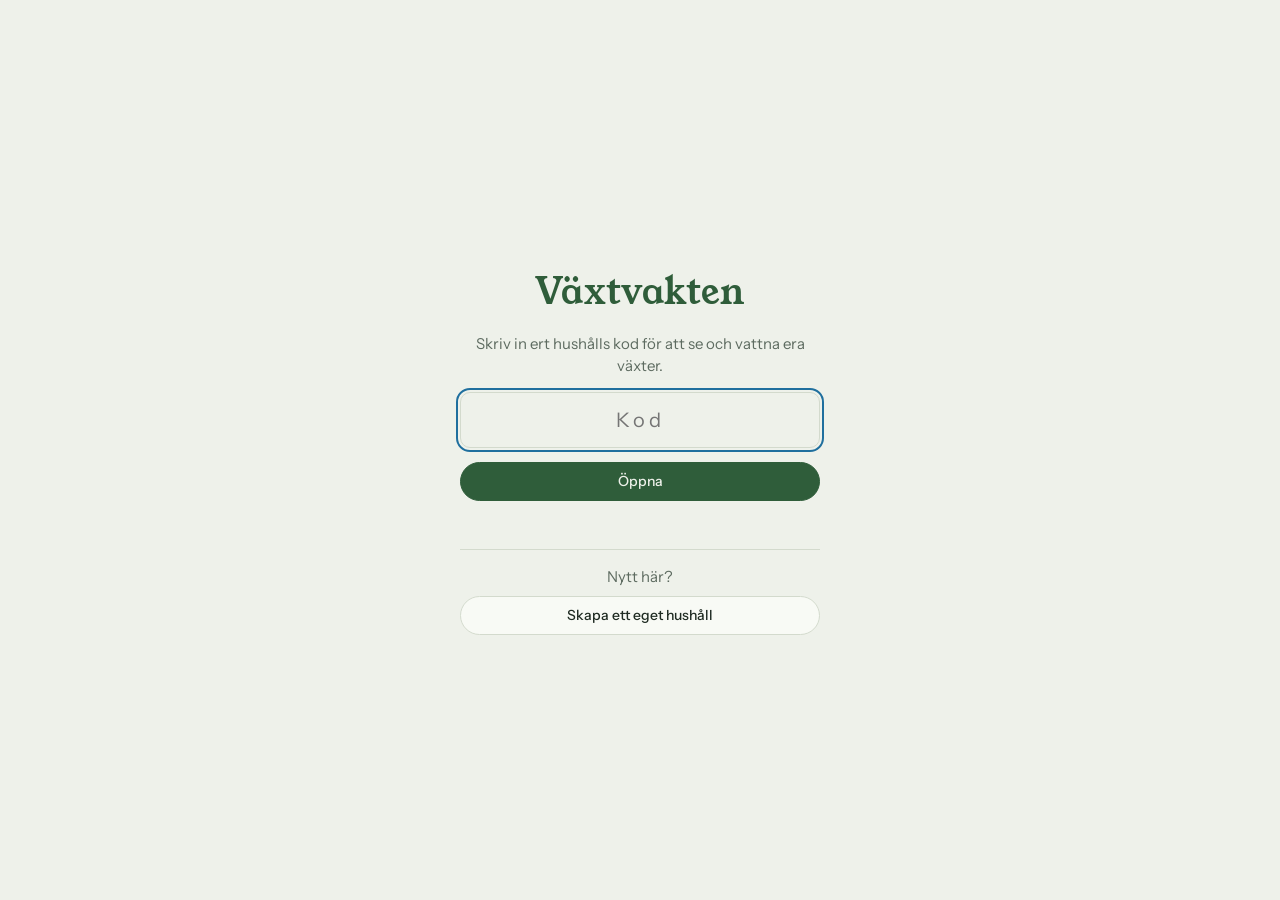
<file: site/index.html>
<!doctype html>
<html lang="sv">
<head>
<meta charset="utf-8">
<meta name="viewport" content="width=device-width, initial-scale=1, viewport-fit=cover">
<title>Växtvakten</title>
<meta name="description" content="Håll koll på när varje krukväxt ska vattnas.">
<meta name="theme-color" content="#2f5d3a">
<link rel="manifest" href="manifest.webmanifest">
<link rel="icon" href="icons/icon-192.png" type="image/png">
<link rel="apple-touch-icon" href="icons/apple-touch-icon.png">
<meta name="apple-mobile-web-app-capable" content="yes">
<meta name="mobile-web-app-capable" content="yes">
<meta name="apple-mobile-web-app-title" content="Växtvakten">
<meta name="apple-mobile-web-app-status-bar-style" content="default">
<link rel="preconnect" href="https://fonts.googleapis.com">
<link rel="preconnect" href="https://fonts.gstatic.com" crossorigin>
<link rel="stylesheet" href="https://fonts.googleapis.com/css2?family=Young+Serif&family=Instrument+Sans:ital,wght@0,400;0,500;0,600;1,400&family=IBM+Plex+Mono:wght@400;500&display=swap">
<link rel="stylesheet" href="styles.css?v=9">
</head>
<body>

<div class="lock" id="lock" hidden>
  <div class="lock-card">
    <h1>Växtvakten</h1>

    <form id="pinForm">
      <p id="pinIntro">Skriv in ert hushålls kod för att se och vattna era växter.</p>
      <label for="pinInput" class="sr-only">Hushållets kod</label>
      <input id="pinInput" type="password" autocapitalize="characters" autocomplete="current-password" spellcheck="false" required placeholder="Kod" aria-describedby="pinErr">
      <button class="btn primary" type="submit">Öppna</button>
      <div class="err" id="pinErr" role="alert"></div>
    </form>

    <div class="lock-alt" id="createToggle">
      <p>Nytt här?</p>
      <button class="btn" type="button" data-action="show-create">Skapa ett eget hushåll</button>
    </div>

    <form id="createForm" hidden>
      <h2 id="createTitle">Nytt hushåll</h2>
      <p>Ni får en egen kod och en egen lista med växter. Dela koden med dem ni bor med.</p>
      <label for="createName">Namn på hushållet</label>
      <input id="createName" name="name" type="text" maxlength="60" required autocomplete="off" placeholder="t.ex. Lägenheten på Storgatan" aria-describedby="createErr">
      <div class="row"><button class="btn" type="button" data-action="hide-create">Avbryt</button><button class="btn primary" type="submit">Skapa hushåll</button></div>
      <div class="err" id="createErr" role="alert"></div>
    </form>

    <div id="createdPanel" hidden>
      <h2 id="createdTitle" tabindex="-1">Ert hushåll är skapat</h2>
      <p>Det här är er kod. Spara den och dela den med dem ni bor med – den behövs för att komma in.</p>
      <p class="code-box" id="createdCode"></p>
      <div class="row"><button class="btn" type="button" data-action="share-code">Dela kod</button><button class="btn primary" type="button" data-action="enter-created">Fortsätt</button></div>
    </div>
  </div>
</div>

<div class="wrap" id="app" hidden>
  <header>
    <div>
      <div class="date" id="today"></div>
      <h1>Växtvakten</h1>
      <div class="household-name" id="householdName" hidden></div>
    </div>
    <div class="head-actions">
      <button class="btn" id="householdBtn" type="button">Hushåll</button>
      <button class="btn" id="remindBtn" type="button">Påminnelser</button>
      <button class="btn primary" id="addBtn" type="button">+ Lägg till växt</button>
    </div>
  </header>

  <section class="status" id="status" aria-live="polite">
    <svg class="drop" viewBox="0 0 46 46" aria-hidden="true"><path d="M23 5c7 9 13 16 13 23a13 13 0 0 1-26 0c0-7 6-14 13-23z" fill="var(--water)" opacity=".9"/><path d="M17 29a6 6 0 0 0 6 6" stroke="var(--surface)" stroke-width="2.4" fill="none" stroke-linecap="round"/></svg>
    <div><div class="big" id="statusBig">Hämtar växterna …</div><div class="sub" id="statusSub"></div></div>
  </section>

  <div class="notice" id="storeNotice" hidden></div>
  <div class="notice warn" id="runNotice" role="status" hidden></div>

  <section id="dueSection" hidden><div class="section-label">Behöver vatten</div><div class="list" id="dueList"></div></section>
  <section id="okSection" hidden><div class="section-label">Klara för nu</div><div class="list" id="okList"></div></section>
  <div class="empty" id="empty" hidden>
    <h2>Inga växter än</h2>
    <p>Lägg till din första växt med namn, beskrivning och hur ofta den ska vattnas.</p>
    <button class="btn primary" type="button" data-action="add">+ Lägg till växt</button>
  </div>
</div>

<div id="sheetRoot"></div>
<div id="toastRoot"></div>

<script src="config.js?v=9"></script>
<script src="app.js?v=9"></script>
</body>
</html>
</file>
<file: site/styles.css>
/* Layout: one column of plant cards sorted by when they need water, a status strip on top, a sheet for each plant. */
:root {
  --bg: #eef1ea;
  --surface: #f8faf5;
  --ink: #1f2b22;
  --muted: #5d6b60;
  --line: #d3dacd;
  --leaf: #2f5d3a;
  --water: #1f6f9e;
  --water-soft: #dcecf5;
  --due: #a34c16;
  --due-soft: #f8e6d6;
  --ok-soft: #e1ecdc;
  --shadow: 0 1px 2px rgba(31,43,34,.06), 0 8px 24px rgba(31,43,34,.07);
  --font-display: "Young Serif", Georgia, "Times New Roman", serif;
  --font-body: "Instrument Sans", system-ui, -apple-system, "Segoe UI", sans-serif;
  --font-mono: "IBM Plex Mono", ui-monospace, Menlo, Consolas, monospace;
}
@media (prefers-color-scheme: dark) {
  :root:not([data-theme="light"]) {
    --bg: #141a16; --surface: #1c241e; --ink: #e4ebe2; --muted: #9aa99c; --line: #2f3a31;
    --leaf: #8cc59a; --water: #6fb6e2; --water-soft: #1b3443; --due: #f0a06a; --due-soft: #3b2619; --ok-soft: #22322a;
    --shadow: 0 1px 2px rgba(0,0,0,.3), 0 8px 24px rgba(0,0,0,.25);
    color-scheme: dark;
  }
}
:root[data-theme="dark"] {
  --bg: #141a16; --surface: #1c241e; --ink: #e4ebe2; --muted: #9aa99c; --line: #2f3a31;
  --leaf: #8cc59a; --water: #6fb6e2; --water-soft: #1b3443; --due: #f0a06a; --due-soft: #3b2619; --ok-soft: #22322a;
  --shadow: 0 1px 2px rgba(0,0,0,.3), 0 8px 24px rgba(0,0,0,.25);
  color-scheme: dark;
}
* { box-sizing: border-box; }
body { background: var(--bg); color: var(--ink); font-family: var(--font-body); font-size: 15px; line-height: 1.5; }
.wrap { max-width: 760px; margin: 0 auto; padding-inline: 16px; padding-block: 28px 64px; display: grid; gap: 22px; }
h1, h2, h3 { font-family: var(--font-display); font-weight: 400; margin: 0; text-wrap: balance; }
button { font: inherit; cursor: pointer; }
button:focus-visible, input:focus-visible, textarea:focus-visible, select:focus-visible, .card:focus-visible { outline: 2px solid var(--water); outline-offset: 2px; }

header { display: flex; flex-wrap: wrap; align-items: end; justify-content: space-between; gap: 12px; }
header h1 { font-size: clamp(30px, 6vw, 40px); color: var(--leaf); line-height: 1.05; }
.date { font-family: var(--font-mono); font-size: 12px; color: var(--muted); letter-spacing: .04em; text-transform: uppercase; }
.head-actions { display: flex; gap: 8px; flex-wrap: wrap; }

.btn { border: 1px solid var(--line); background: var(--surface); color: var(--ink); border-radius: 999px; padding: 8px 14px; font-weight: 500; font-size: 14px; }
.btn:hover { border-color: var(--muted); }
.btn.primary { background: var(--leaf); border-color: var(--leaf); color: var(--bg); }
.btn.water { background: var(--water); border-color: var(--water); color: var(--surface); }
.btn.danger { color: var(--due); }
.btn.ghost { background: transparent; }

.status { display: grid; grid-template-columns: auto 1fr; gap: 16px; align-items: center; background: var(--surface); border: 1px solid var(--line); border-radius: 16px; padding: 18px 20px; }
.status .drop { width: 46px; height: 46px; }
.status .big { font-family: var(--font-display); font-size: 22px; line-height: 1.2; }
.status .sub { color: var(--muted); font-size: 14px; }
.status.alert { background: var(--water-soft); border-color: transparent; }

.notice { font-size: 13px; color: var(--muted); background: var(--surface); border: 1px dashed var(--line); border-radius: 12px; padding: 10px 14px; }

.section-label { font-family: var(--font-mono); font-size: 11px; letter-spacing: .1em; text-transform: uppercase; color: var(--muted); margin-bottom: 8px; }
.list { display: grid; gap: 10px; }
.card { display: grid; grid-template-columns: 56px minmax(0,1fr) auto; gap: 14px; align-items: center; background: var(--surface); border: 1px solid var(--line); border-radius: 14px; padding: 12px 12px 12px 12px; cursor: pointer; text-align: left; width: 100%; color: inherit; }
.card:hover { border-color: var(--muted); }
.card.is-due { border-color: var(--due); }
.thumb { width: 56px; height: 56px; border-radius: 12px; background: var(--ok-soft); color: var(--leaf); display: grid; place-items: center; font-family: var(--font-display); font-size: 24px; overflow: hidden; }
.thumb img { width: 100%; height: 100%; object-fit: cover; }
.card-main { min-width: 0; display: grid; gap: 2px; }
.card-name { font-weight: 600; font-size: 16px; overflow-wrap: anywhere; }
.card-latin { font-style: italic; color: var(--muted); font-size: 13px; overflow-wrap: anywhere; }
.card-meta { display: flex; flex-wrap: wrap; gap: 6px; align-items: center; margin-top: 4px; }
.pill { font-size: 12px; font-weight: 600; border-radius: 999px; padding: 2px 9px; background: var(--ok-soft); color: var(--leaf); white-space: nowrap; }
.pill.due { background: var(--due-soft); color: var(--due); }
.pill.today { background: var(--water-soft); color: var(--water); }
.pill.example { background: transparent; border: 1px solid var(--line); color: var(--muted); font-weight: 500; }
.gauge { height: 4px; border-radius: 4px; background: var(--line); overflow: hidden; margin-top: 6px; max-width: 220px; }
.gauge span { display: block; height: 100%; background: var(--water); border-radius: 4px; }
.gauge.due span { background: var(--due); }
.card .btn.water { padding: 8px 12px; }

.empty { text-align: center; padding: 36px 16px; border: 1px dashed var(--line); border-radius: 16px; color: var(--muted); display: grid; gap: 10px; justify-items: center; }
.empty h2 { color: var(--ink); font-size: 22px; }

/* Sheet */
.scrim { position: fixed; inset: 0; background: rgba(10,16,12,.45); display: grid; place-items: end center; z-index: 20; padding-top: env(safe-area-inset-top, 0px); }
@media (min-width: 640px) { .scrim { place-items: center; } }
.sheet { background: var(--surface); color: var(--ink); width: 100%; max-width: 560px; max-height: 92%; overflow-y: auto; border-radius: 20px 20px 0 0; padding: 22px 20px calc(22px + env(safe-area-inset-bottom, 0px)); display: grid; gap: 16px; box-shadow: var(--shadow); }
@media (min-width: 640px) { .sheet { border-radius: 20px; } }
.sheet-top { display: flex; justify-content: space-between; gap: 12px; align-items: start; }
.sheet h2 { font-size: 28px; line-height: 1.1; overflow-wrap: anywhere; }
.sheet .latin { font-style: italic; color: var(--muted); }
.close { border: none; background: transparent; color: var(--muted); font-size: 26px; line-height: 1; padding: 4px 8px; border-radius: 8px; }
.photo { aspect-ratio: 4/3; max-width: 100%; border-radius: 14px; background: var(--ok-soft); display: grid; place-items: center; color: var(--muted); font-size: 13px; text-align: center; padding: 12px; }
.facts { display: grid; grid-template-columns: repeat(3, minmax(0,1fr)); gap: 8px; }
img.photo { width: 100%; padding: 0; object-fit: cover; object-position: center 40%; }
.pick { display: grid; grid-template-columns: 72px minmax(0,1fr); gap: 12px; align-items: center; }
.pick .thumb { width: 72px; height: 72px; }
.fact { background: var(--bg); border-radius: 12px; padding: 10px 12px; min-width: 0; }
.fact .k { font-family: var(--font-mono); font-size: 10.5px; text-transform: uppercase; letter-spacing: .08em; color: var(--muted); }
.fact .v { font-weight: 600; font-variant-numeric: tabular-nums; overflow-wrap: anywhere; }
.fact.due .v { color: var(--due); }
@media (max-width: 460px) { .facts { grid-template-columns: 1fr 1fr; } .facts .fact:last-child { grid-column: 1 / -1; } }
.desc { white-space: pre-wrap; max-width: 65ch; margin: 0; }
.care { display: flex; flex-wrap: wrap; gap: 6px; }
.water-big { width: 100%; padding: 14px; font-size: 17px; font-weight: 600; border-radius: 14px; display: flex; justify-content: center; align-items: center; gap: 10px; }
.history { display: flex; flex-wrap: wrap; gap: 6px; font-family: var(--font-mono); font-size: 12px; color: var(--muted); }
.history span { background: var(--bg); border-radius: 6px; padding: 2px 8px; }
.row { display: flex; flex-wrap: wrap; gap: 8px; justify-content: space-between; }
.confirm { background: var(--due-soft); border-radius: 12px; padding: 12px; display: grid; gap: 10px; }

form { display: grid; gap: 12px; }
label { display: grid; gap: 4px; font-size: 13px; font-weight: 600; color: var(--muted); }
input, textarea, select { font: inherit; font-weight: 400; color: var(--ink); background: var(--bg); border: 1px solid var(--line); border-radius: 10px; padding: 9px 11px; width: 100%; }
textarea { min-height: 90px; resize: vertical; }
.two { display: grid; grid-template-columns: 1fr 1fr; gap: 12px; }
@media (max-width: 460px) { .two { grid-template-columns: 1fr; } }
.hint { font-weight: 400; font-size: 12px; }

.toast { display: flex; align-items: center; gap: 14px; width: max-content; position: fixed; left: 50%; bottom: calc(20px + env(safe-area-inset-bottom, 0px)); transform: translateX(-50%); background: var(--ink); color: var(--bg); padding: 12px 18px; border-radius: 16px; font-size: 14px; z-index: 30; max-width: calc(100% - 32px); }
@media (prefers-reduced-motion: no-preference) { .toast { animation: rise .25s ease-out; } @keyframes rise { from { transform: translate(-50%, 8px); opacity: 0; } } }

/* Standalone app additions */
html { background: var(--bg); }
body { margin: 0; padding-top: env(safe-area-inset-top, 0px); padding-bottom: env(safe-area-inset-bottom, 0px); -webkit-text-size-adjust: 100%; }
[hidden] { display: none !important; }
img { max-width: 100%; }
.btn:disabled { opacity: .55; cursor: default; }
.lock { min-height: 100vh; min-height: 100dvh; display: grid; place-items: center; padding-inline: 16px; }
.lock-card { width: 100%; max-width: 360px; display: grid; gap: 14px; text-align: center; }
.lock-card h1 { font-size: 36px; color: var(--leaf); }
.lock-card p { color: var(--muted); margin: 0; }
.lock-card input { text-align: center; font-size: 20px; letter-spacing: .2em; padding: 12px; }
.lock-card .err { color: var(--due); font-size: 14px; min-height: 1.4em; }
.steps { margin: 0; padding-left: 20px; display: grid; gap: 4px; }
.offline { background: var(--due-soft); color: var(--due); border: none; }

.toast-action { background: transparent; border: none; color: var(--water-soft); font: inherit; font-weight: 600; text-decoration: underline; padding: 4px 2px; cursor: pointer; white-space: nowrap; }
.sr-only { position: absolute; width: 1px; height: 1px; overflow: hidden; clip: rect(0 0 0 0); clip-path: inset(50%); white-space: nowrap; }
.lock-card form, #createdPanel { display: grid; gap: 14px; }
.lock-card h2 { font-size: 24px; }
.lock-card #createForm input { letter-spacing: normal; font-size: 17px; }
.lock-card label:not(.sr-only) { font-weight: 500; text-align: left; }
.lock-alt { display: grid; gap: 8px; border-top: 1px solid var(--line); padding-top: 16px; }
.code-box { font-family: var(--font-mono); font-size: 24px; letter-spacing: .08em; color: var(--ink) !important; background: var(--surface); border: 1px dashed var(--line); border-radius: 12px; padding: 12px; user-select: all; overflow-wrap: anywhere; }
.household-name { color: var(--muted); font-size: 14px; margin-top: 2px; }
.sheet .code-box { text-align: center; margin: 0; }
.sheet form { display: grid; gap: 10px; }
button.card-name { display: block; width: 100%; text-align: left; background: none; border: 0; padding: 0; color: inherit; font-family: inherit; line-height: inherit; cursor: pointer; }
.card:has(button.card-name:focus-visible) { outline: 2px solid var(--leaf); outline-offset: 2px; }
.date-form { display: grid; gap: 10px; padding: 12px; border: 1px dashed var(--line); border-radius: 12px; }
.date-form .hint { margin: 0; font-size: 13px; color: var(--muted); }
.test-box { display: grid; gap: 10px; padding: 12px; border: 1px dashed var(--line); border-radius: 12px; }
.notice.warn { color: var(--ink); background: var(--due-soft); border: 1px solid var(--due); }
</file>
